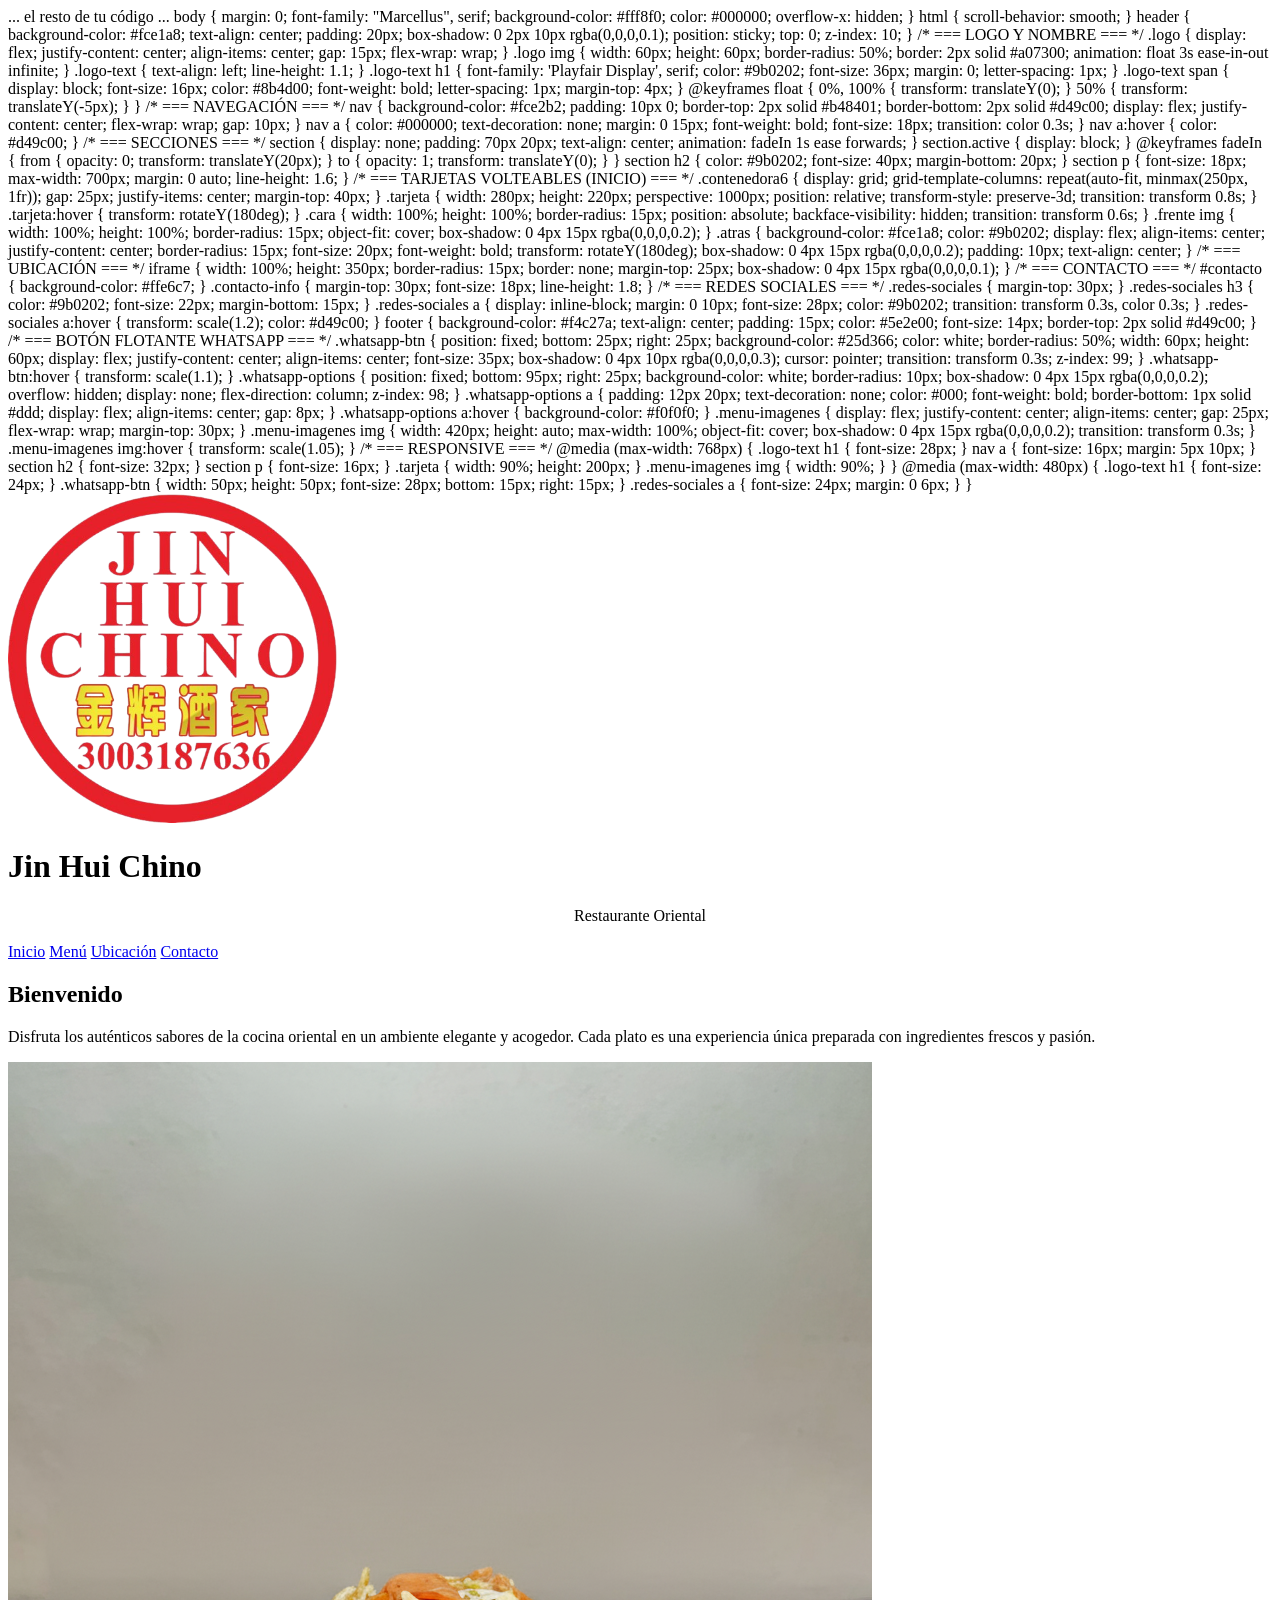
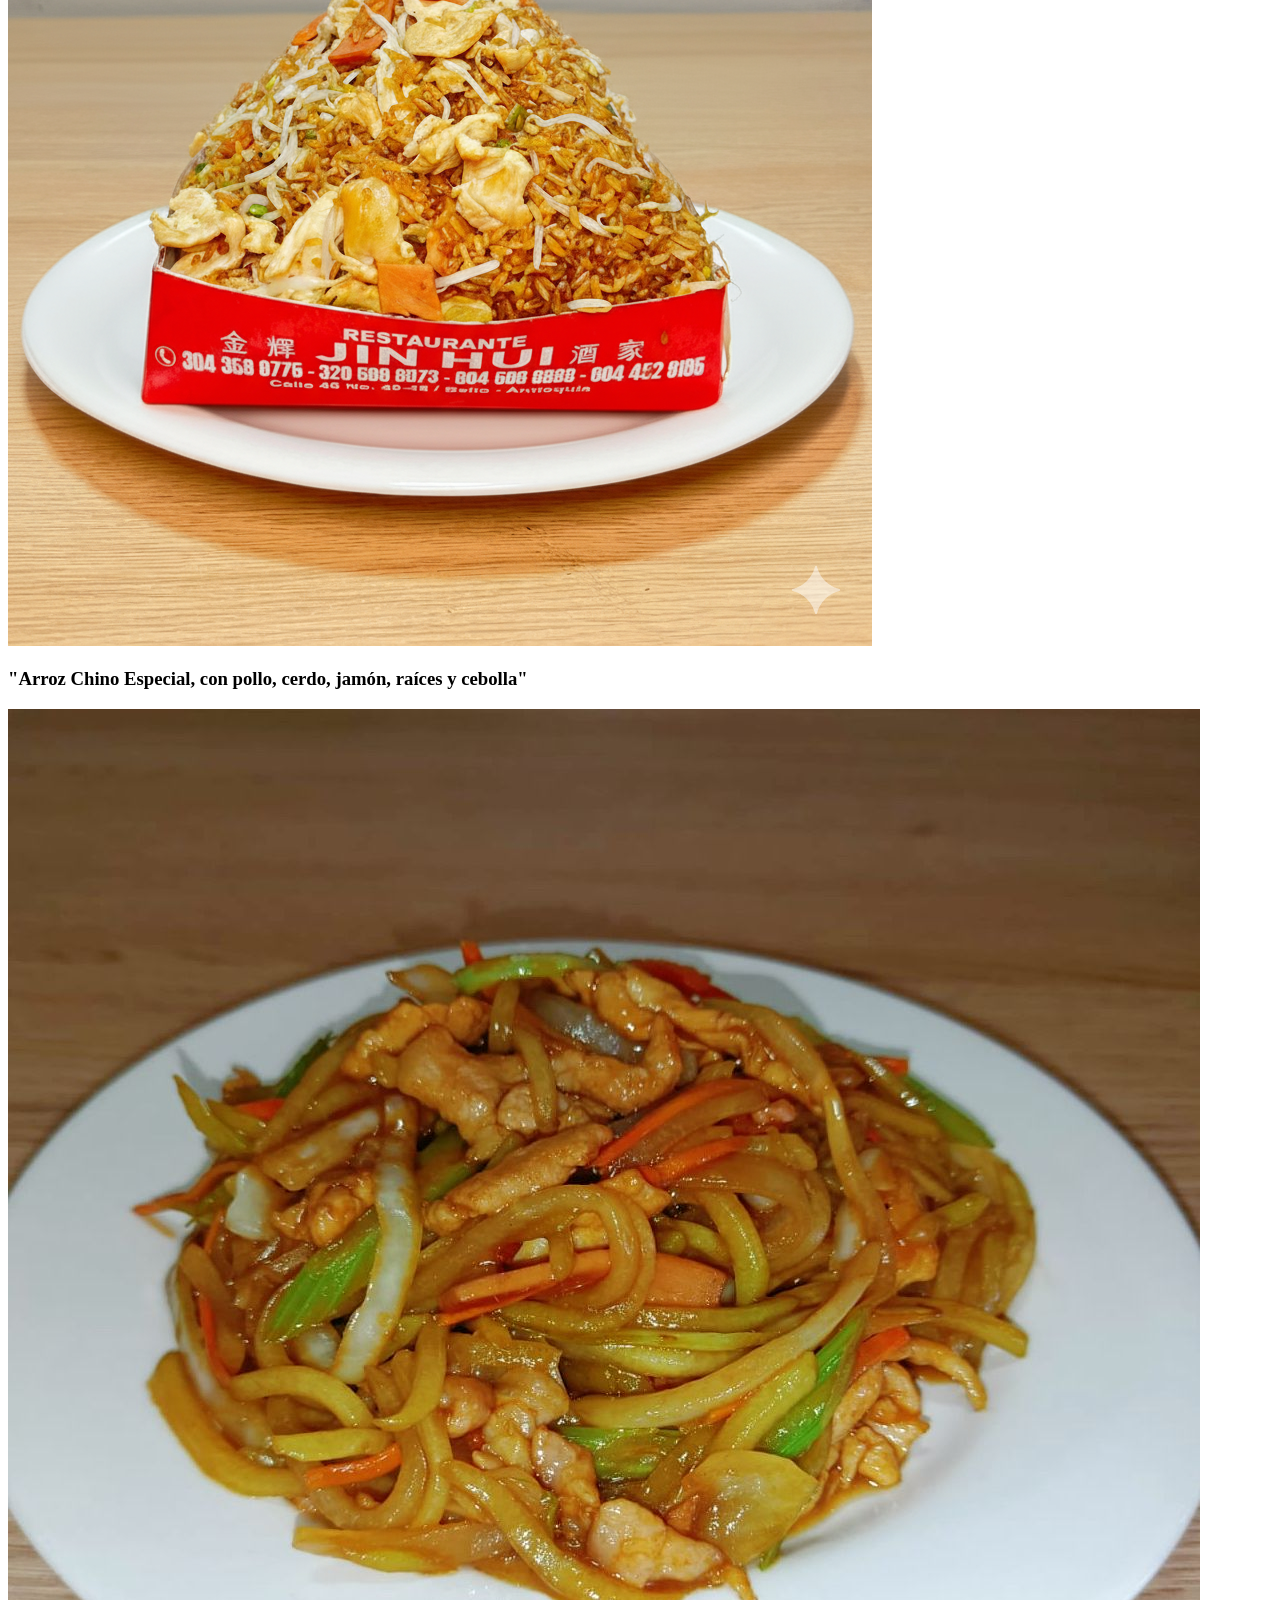
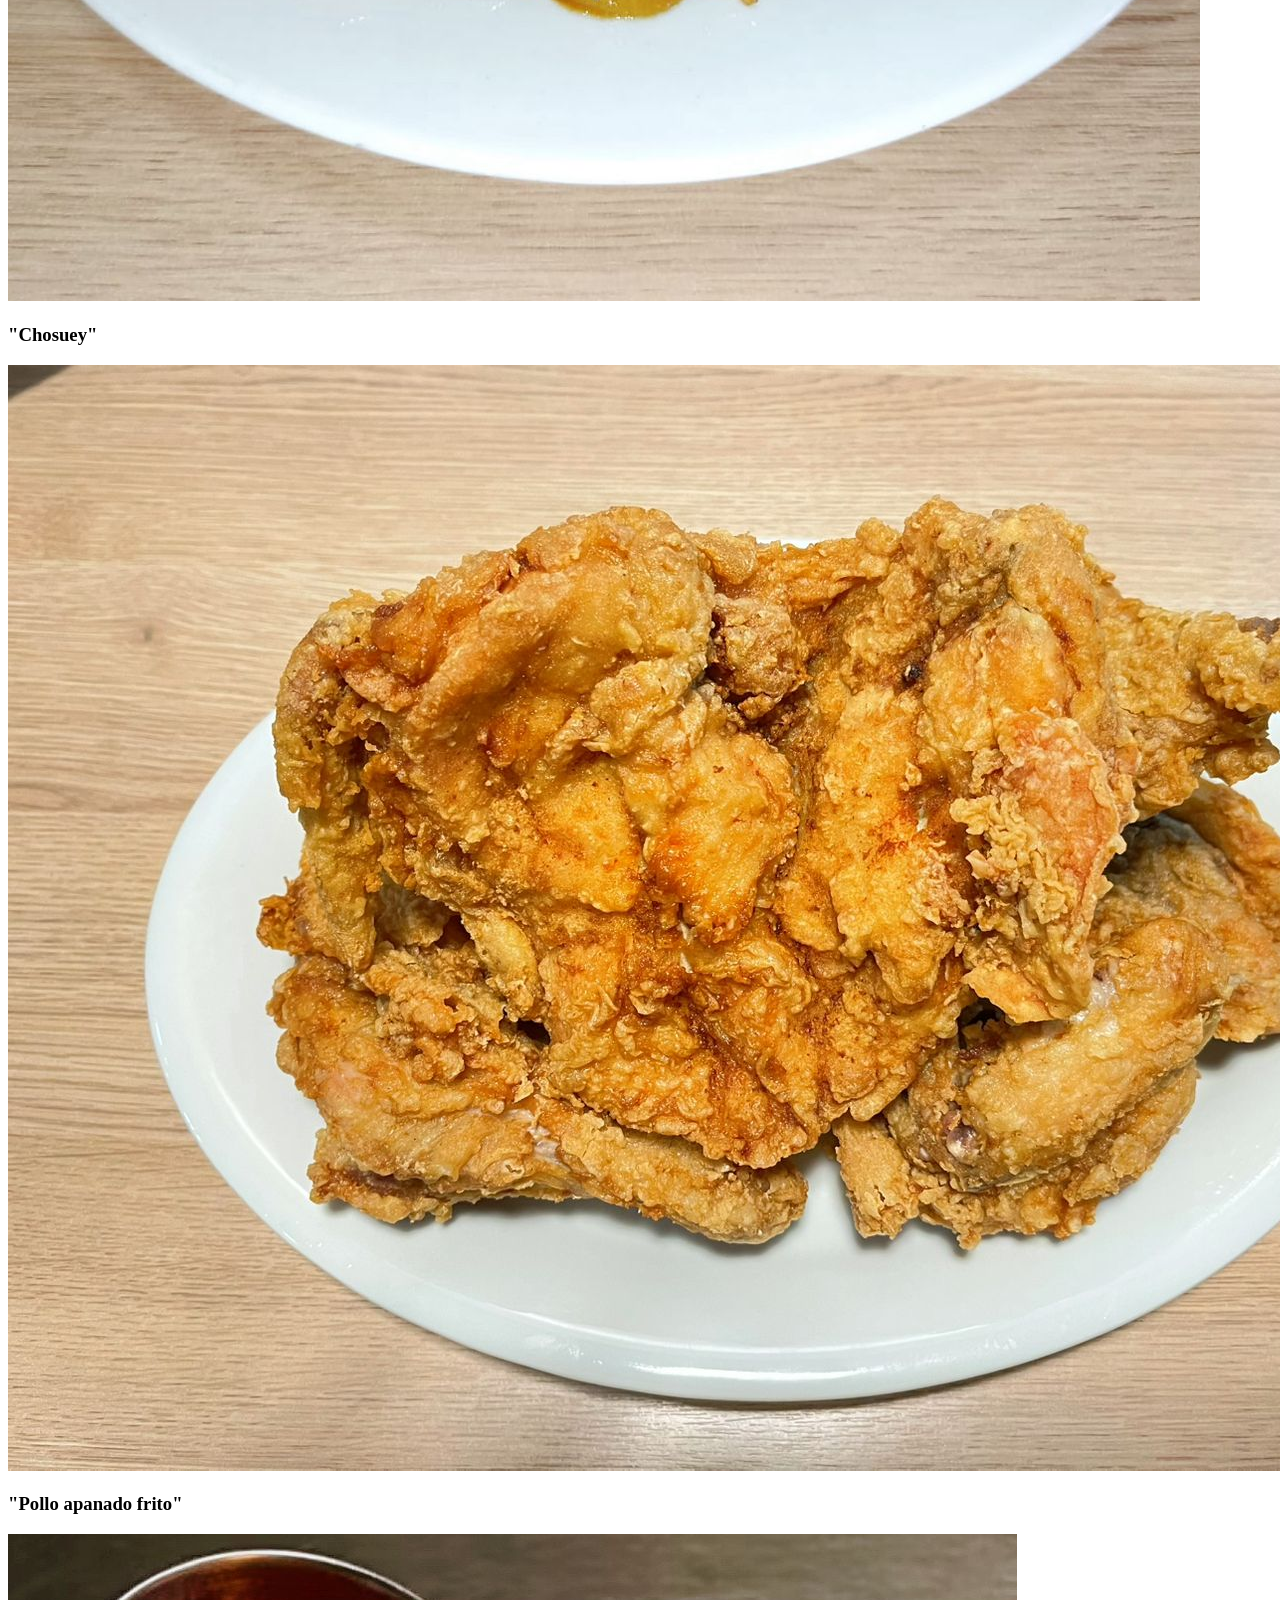
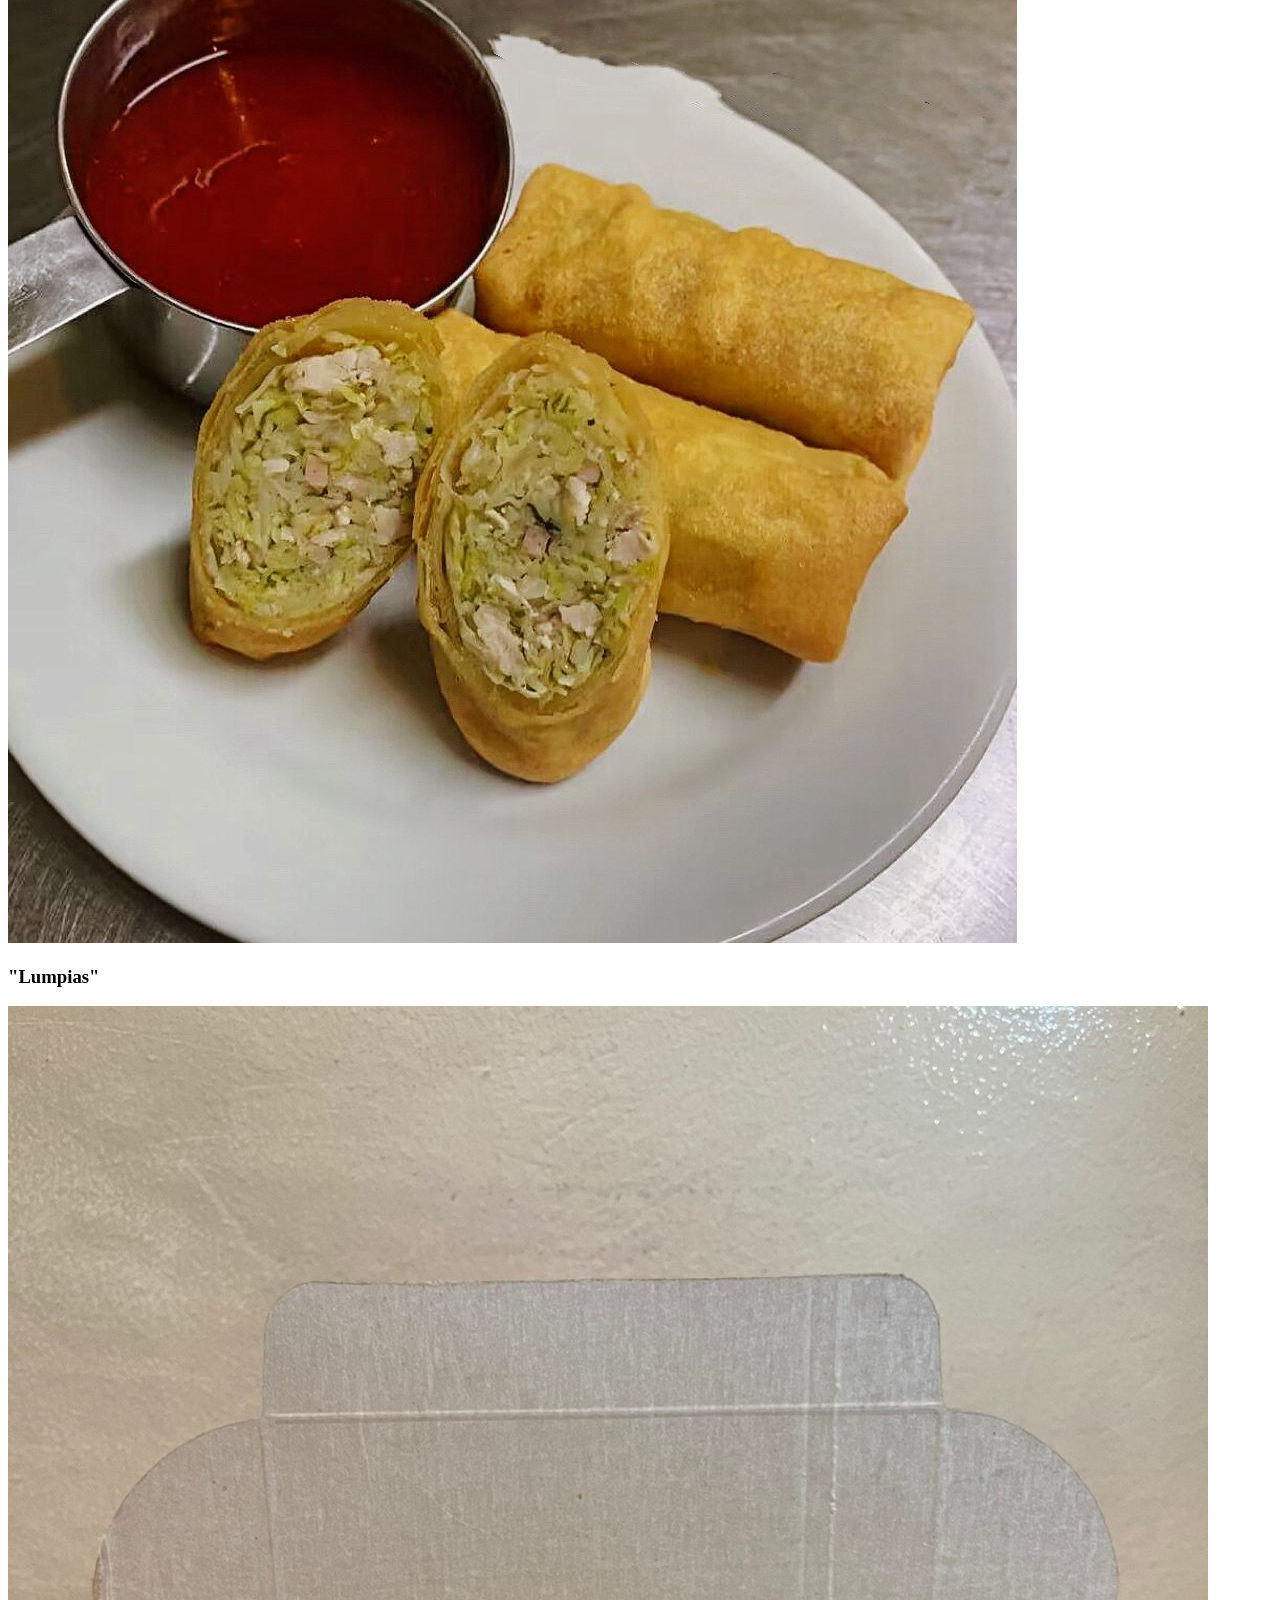
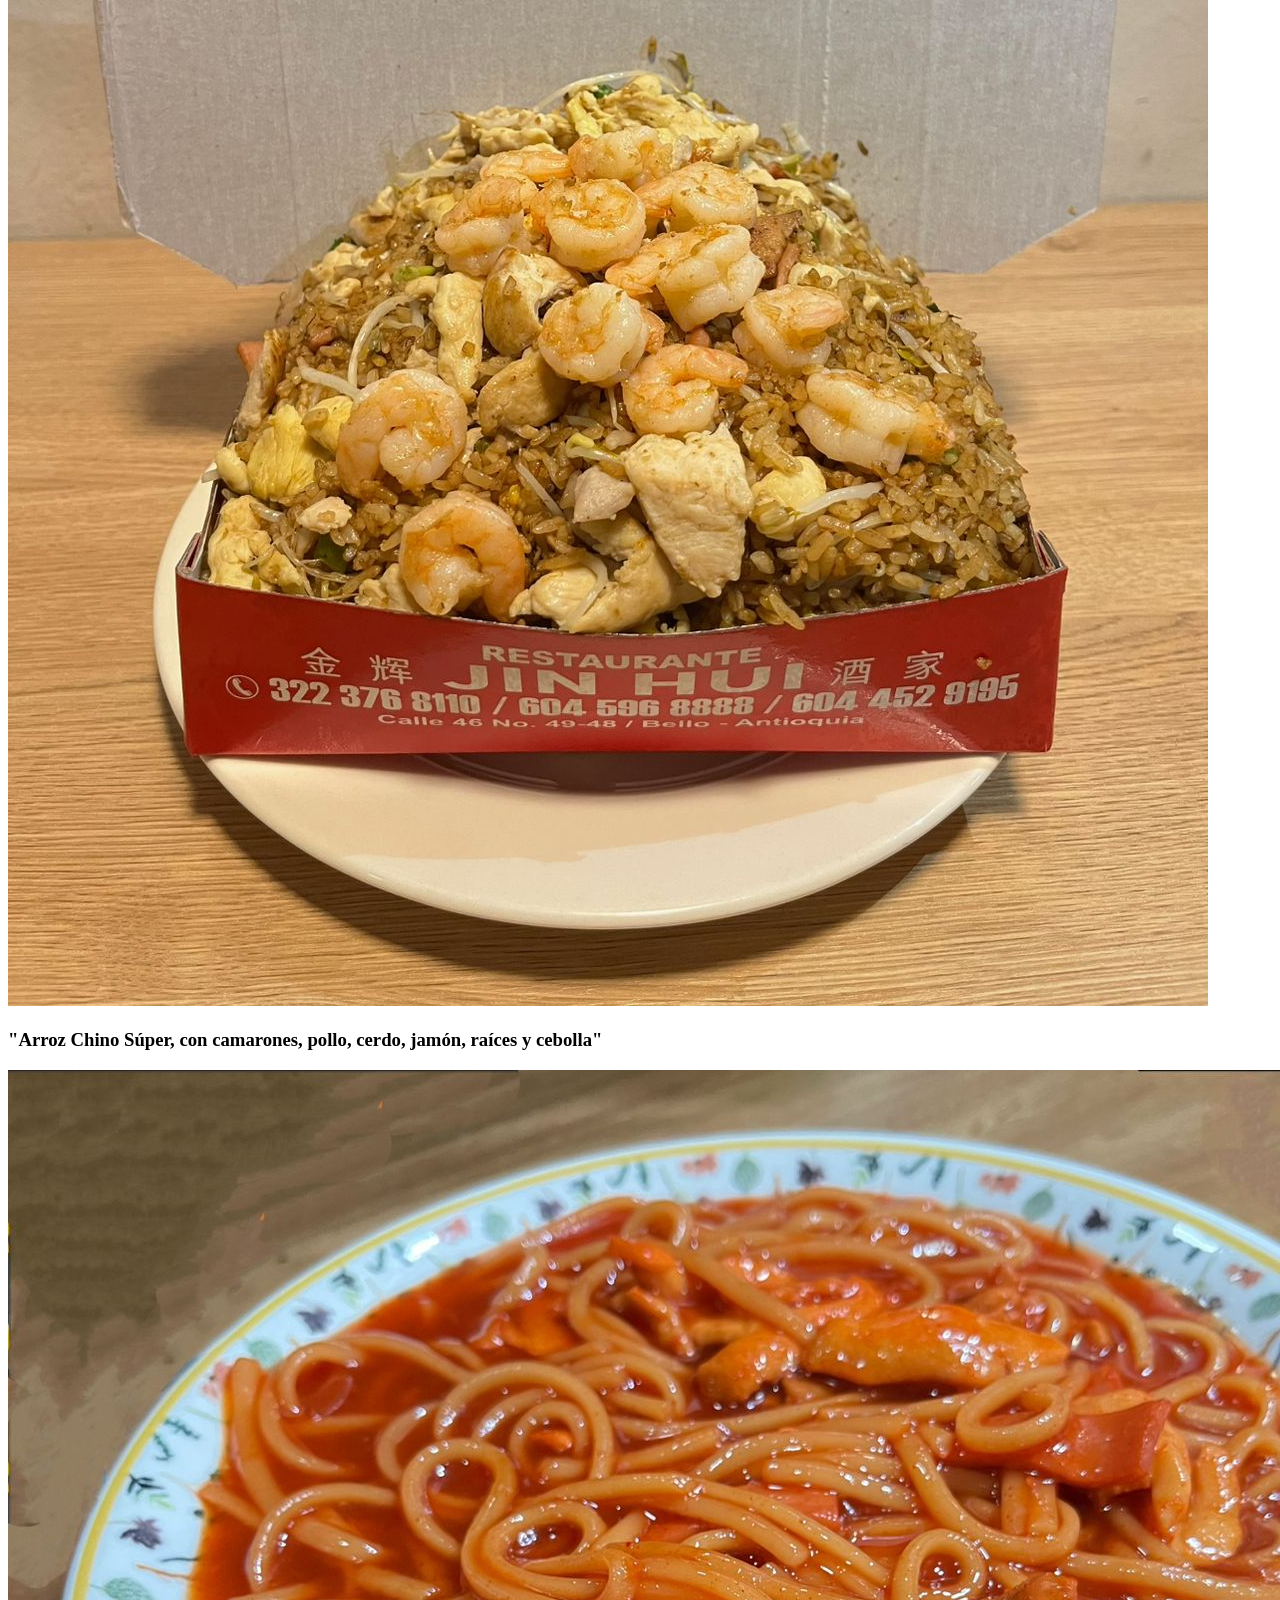
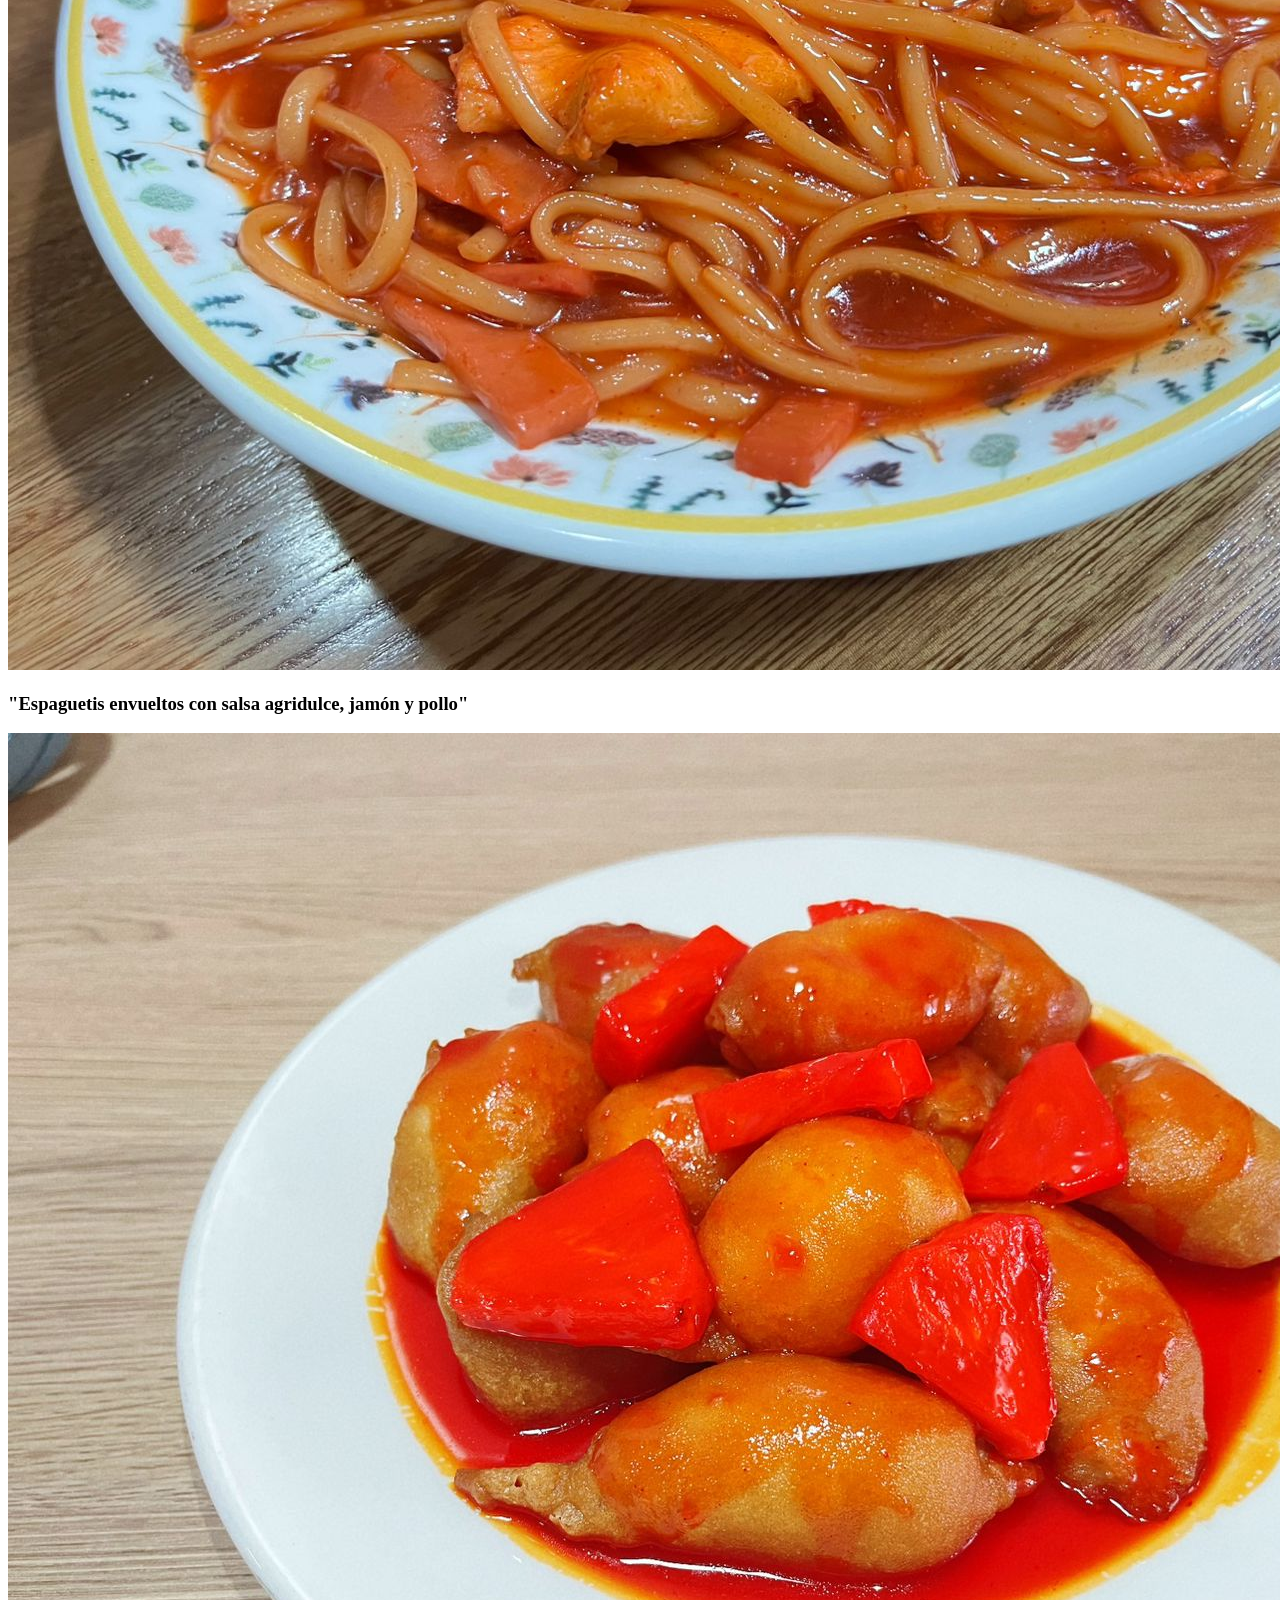
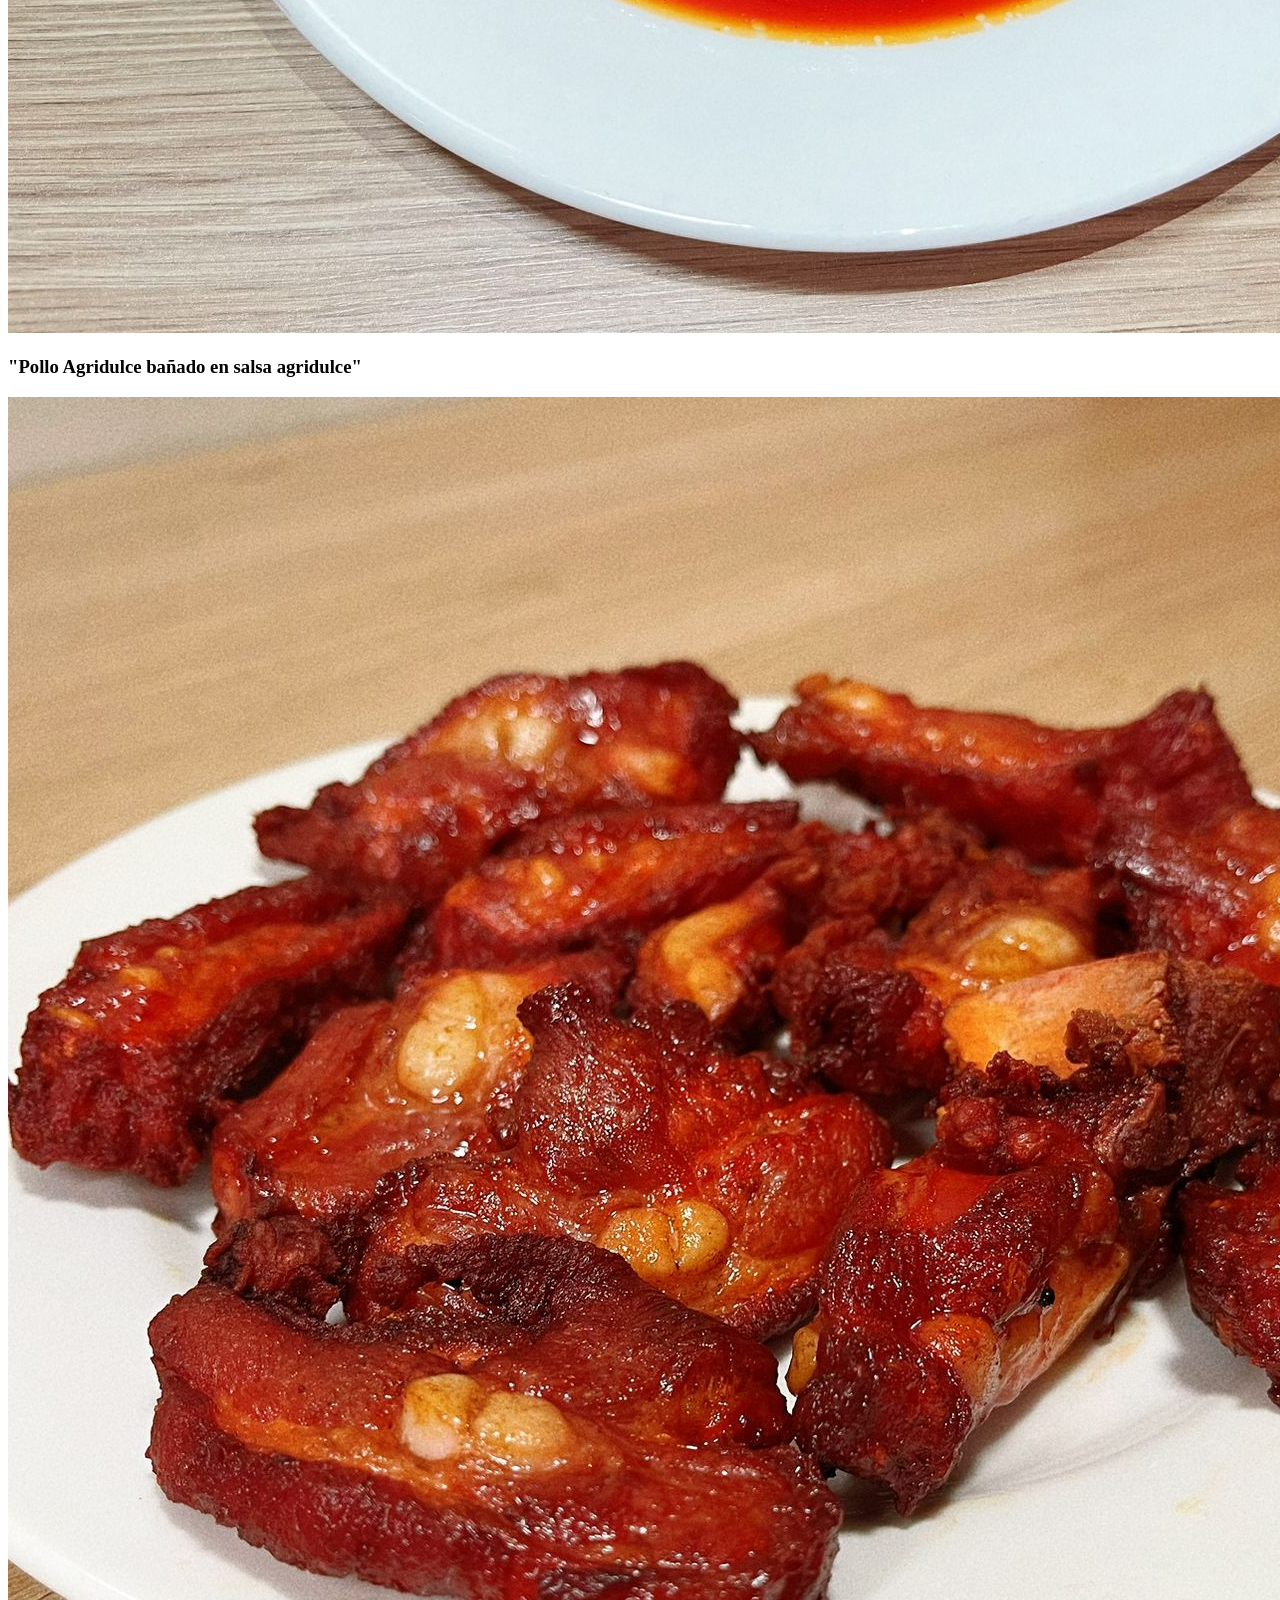
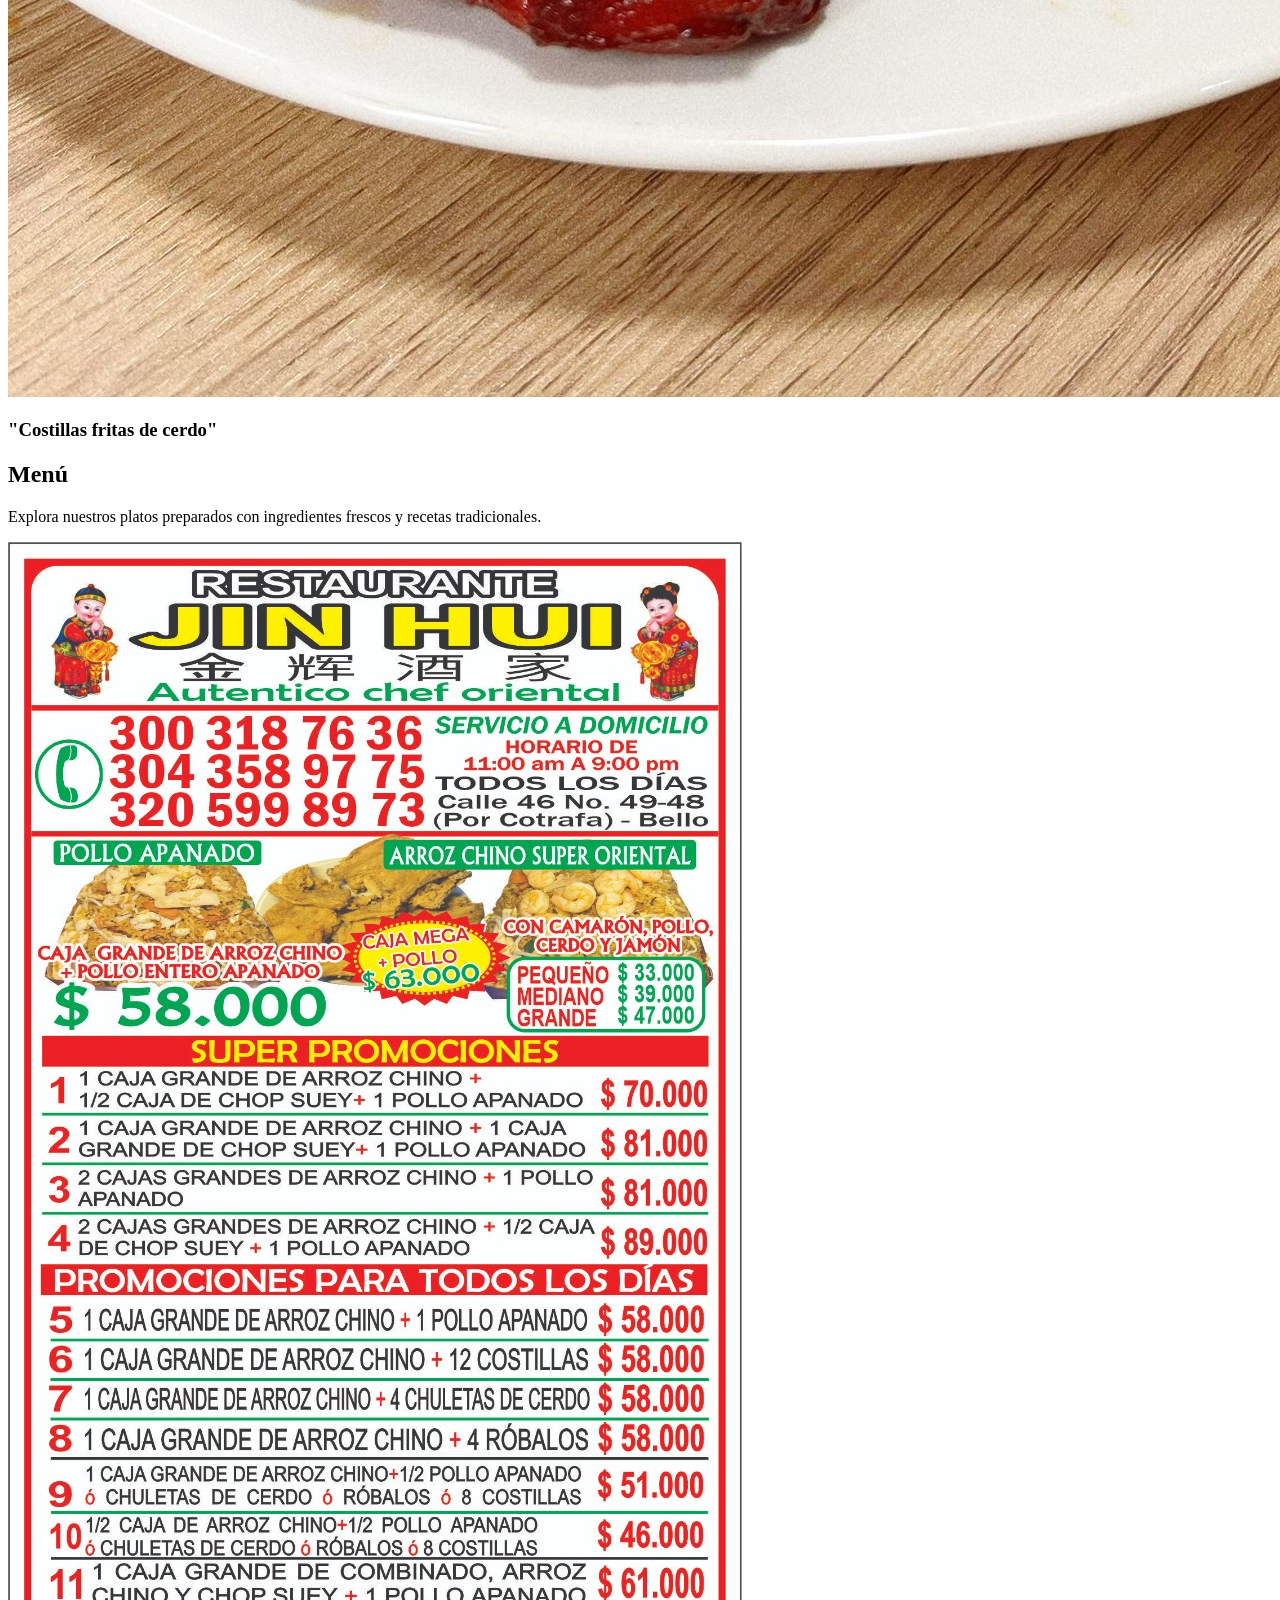
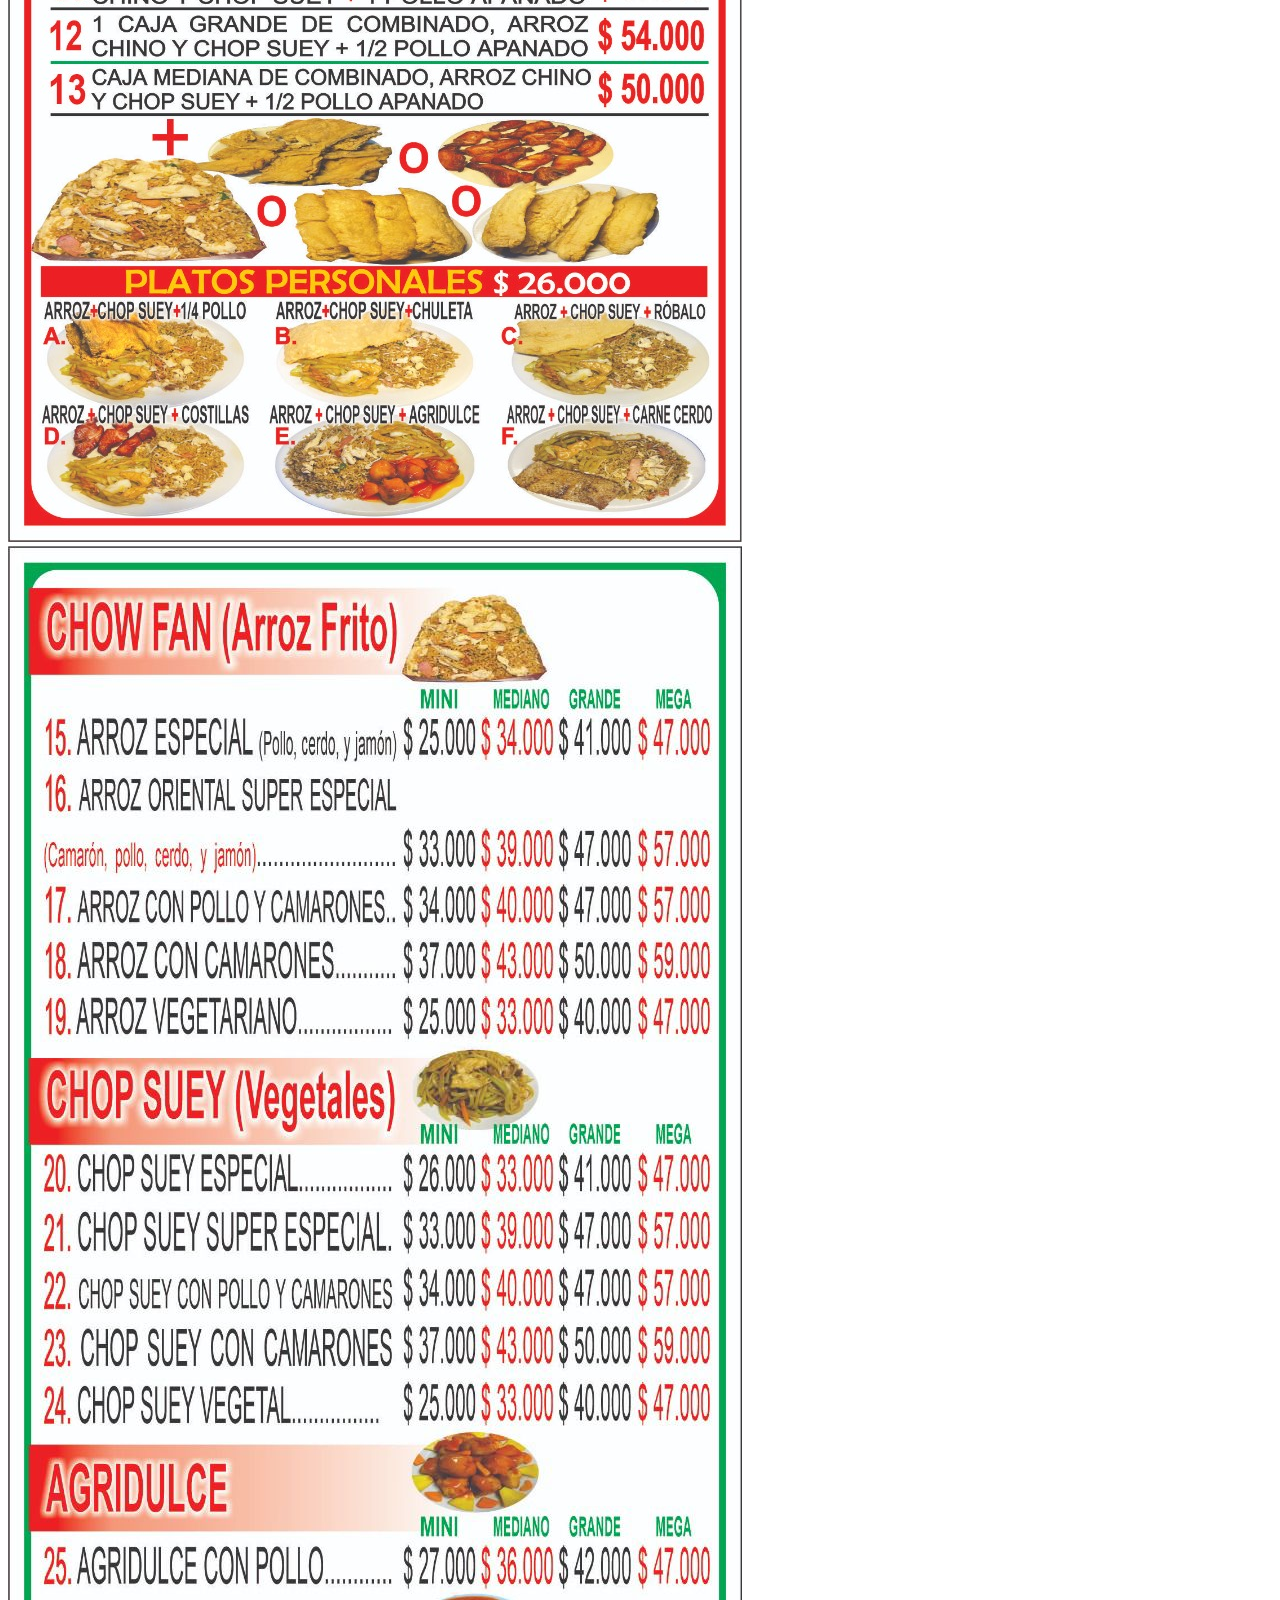
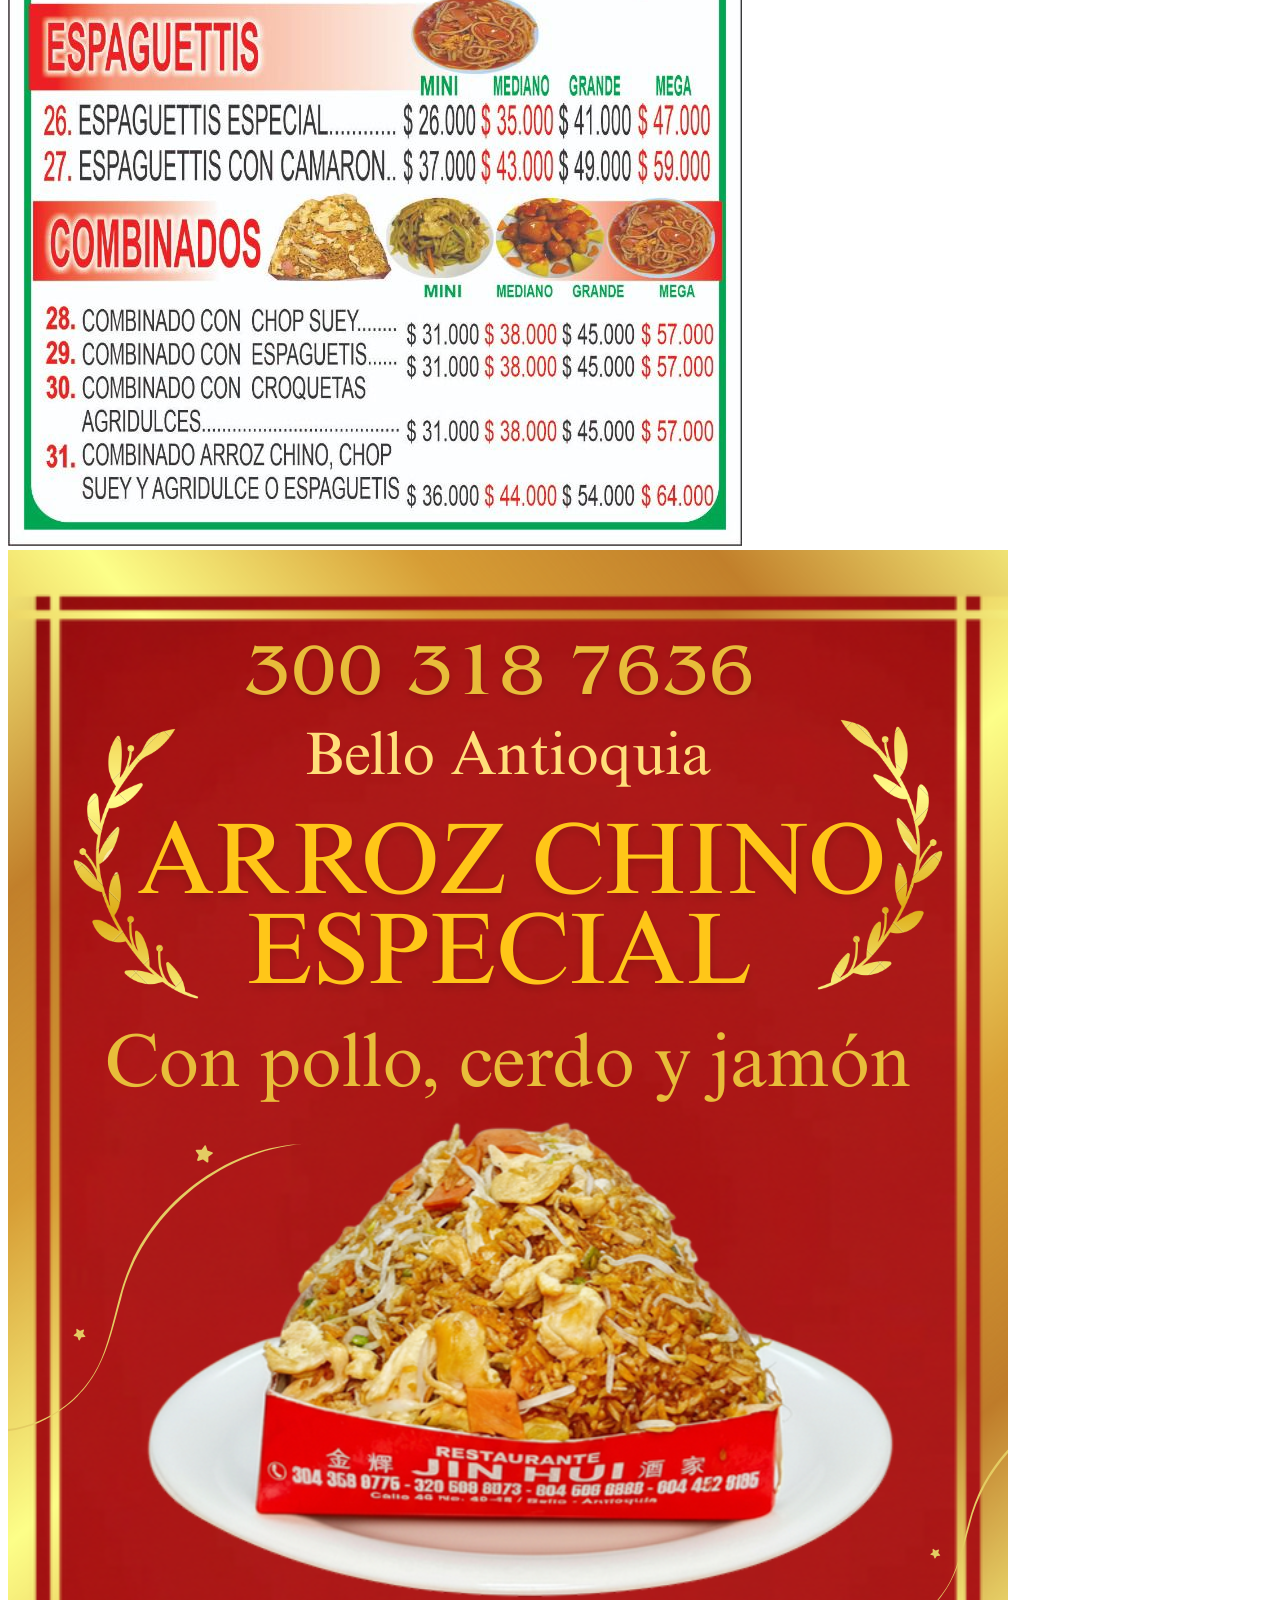
<file: index.html>
<!DOCTYPE html>
<html lang="es">
<head>
  <script async src="https://www.googletagmanager.com/gtag/js?id=AW-18061791881"></script>
  <script>
    window.dataLayer = window.dataLayer || [];
    function gtag(){dataLayer.push(arguments);}
    gtag('js', new Date());

    gtag('config', 'AW-18061791881');
  </script>

  <meta charset="UTF-8">
  <meta name="viewport" content="width=device-width, initial-scale=1.0">
  <title>Restaurante Oriental</title>

  <head>
  <script async src="https://www.googletagmanager.com/gtag/js?id=AW-18061791881"></script>
  <script>
    window.dataLayer = window.dataLayer || [];
    function gtag(){dataLayer.push(arguments);}
    gtag('js', new Date());

    gtag('config', 'AW-18061791881');
  </script>
  ... el resto de tu código ...
</head>
    body {
      margin: 0;
      font-family: "Marcellus", serif;
      background-color: #fff8f0;
      color: #000000;
      overflow-x: hidden;
    }

    html {
      scroll-behavior: smooth;
    }

    header {
      background-color: #fce1a8;
      text-align: center;
      padding: 20px;
      box-shadow: 0 2px 10px rgba(0,0,0,0.1);
      position: sticky;
      top: 0;
      z-index: 10;
    }

    /* === LOGO Y NOMBRE === */
    .logo {
      display: flex;
      justify-content: center;
      align-items: center;
      gap: 15px;
      flex-wrap: wrap;
    }

    .logo img {
      width: 60px;
      height: 60px;
      border-radius: 50%;
      border: 2px solid #a07300;
      animation: float 3s ease-in-out infinite;
    }

    .logo-text {
      text-align: left;
      line-height: 1.1;
    }

    .logo-text h1 {
      font-family: 'Playfair Display', serif;
      color: #9b0202;
      font-size: 36px;
      margin: 0;
      letter-spacing: 1px;
    }

    .logo-text span {
      display: block;
      font-size: 16px;
      color: #8b4d00;
      font-weight: bold;
      letter-spacing: 1px;
      margin-top: 4px;
    }

    @keyframes float {
      0%, 100% { transform: translateY(0); }
      50% { transform: translateY(-5px); }
    }

    /* === NAVEGACIÓN === */
    nav {
      background-color: #fce2b2;
      padding: 10px 0;
      border-top: 2px solid #b48401;
      border-bottom: 2px solid #d49c00;
      display: flex;
      justify-content: center;
      flex-wrap: wrap;
      gap: 10px;
    }

    nav a {
      color: #000000;
      text-decoration: none;
      margin: 0 15px;
      font-weight: bold;
      font-size: 18px;
      transition: color 0.3s;
    }

    nav a:hover {
      color: #d49c00;
    }

    /* === SECCIONES === */
    section {
      display: none;
      padding: 70px 20px;
      text-align: center;
      animation: fadeIn 1s ease forwards;
    }

    section.active {
      display: block;
    }

    @keyframes fadeIn {
      from { opacity: 0; transform: translateY(20px); }
      to { opacity: 1; transform: translateY(0); }
    }

    section h2 {
      color: #9b0202;
      font-size: 40px;
      margin-bottom: 20px;
    }

    section p {
      font-size: 18px;
      max-width: 700px;
      margin: 0 auto;
      line-height: 1.6;
    }

    /* === TARJETAS VOLTEABLES (INICIO) === */
    .contenedora6 {
      display: grid;
      grid-template-columns: repeat(auto-fit, minmax(250px, 1fr));
      gap: 25px;
      justify-items: center;
      margin-top: 40px;
    }

    .tarjeta {
      width: 280px;
      height: 220px;
      perspective: 1000px;
      position: relative;
      transform-style: preserve-3d;
      transition: transform 0.8s;
    }

    .tarjeta:hover {
      transform: rotateY(180deg);
    }

    .cara {
      width: 100%;
      height: 100%;
      border-radius: 15px;
      position: absolute;
      backface-visibility: hidden;
      transition: transform 0.6s;
    }

    .frente img {
      width: 100%;
      height: 100%;
      border-radius: 15px;
      object-fit: cover;
      box-shadow: 0 4px 15px rgba(0,0,0,0.2);
    }

    .atras {
      background-color: #fce1a8;
      color: #9b0202;
      display: flex;
      align-items: center;
      justify-content: center;
      border-radius: 15px;
      font-size: 20px;
      font-weight: bold;
      transform: rotateY(180deg);
      box-shadow: 0 4px 15px rgba(0,0,0,0.2);
      padding: 10px;
      text-align: center;
    }

    /* === UBICACIÓN === */
    iframe {
      width: 100%;
      height: 350px;
      border-radius: 15px;
      border: none;
      margin-top: 25px;
      box-shadow: 0 4px 15px rgba(0,0,0,0.1);
    }

    /* === CONTACTO === */
    #contacto {
      background-color: #ffe6c7;
    }

    .contacto-info {
      margin-top: 30px;
      font-size: 18px;
      line-height: 1.8;
    }

    /* === REDES SOCIALES === */
    .redes-sociales {
      margin-top: 30px;
    }

    .redes-sociales h3 {
      color: #9b0202;
      font-size: 22px;
      margin-bottom: 15px;
    }

    .redes-sociales a {
      display: inline-block;
      margin: 0 10px;
      font-size: 28px;
      color: #9b0202;
      transition: transform 0.3s, color 0.3s;
    }

    .redes-sociales a:hover {
      transform: scale(1.2);
      color: #d49c00;
    }

    footer {
      background-color: #f4c27a;
      text-align: center;
      padding: 15px;
      color: #5e2e00;
      font-size: 14px;
      border-top: 2px solid #d49c00;
    }

    /* === BOTÓN FLOTANTE WHATSAPP === */
    .whatsapp-btn {
      position: fixed;
      bottom: 25px;
      right: 25px;
      background-color: #25d366;
      color: white;
      border-radius: 50%;
      width: 60px;
      height: 60px;
      display: flex;
      justify-content: center;
      align-items: center;
      font-size: 35px;
      box-shadow: 0 4px 10px rgba(0,0,0,0.3);
      cursor: pointer;
      transition: transform 0.3s;
      z-index: 99;
    }

    .whatsapp-btn:hover {
      transform: scale(1.1);
    }

    .whatsapp-options {
      position: fixed;
      bottom: 95px;
      right: 25px;
      background-color: white;
      border-radius: 10px;
      box-shadow: 0 4px 15px rgba(0,0,0,0.2);
      overflow: hidden;
      display: none;
      flex-direction: column;
      z-index: 98;
    }

    .whatsapp-options a {
      padding: 12px 20px;
      text-decoration: none;
      color: #000;
      font-weight: bold;
      border-bottom: 1px solid #ddd;
      display: flex;
      align-items: center;
      gap: 8px;
    }

    .whatsapp-options a:hover {
      background-color: #f0f0f0;
    }

    .menu-imagenes {
      display: flex;
      justify-content: center;
      align-items: center;
      gap: 25px;
      flex-wrap: wrap;
      margin-top: 30px;
    }

    .menu-imagenes img {
      width: 420px;
      height: auto;
      max-width: 100%;
      object-fit: cover;
      box-shadow: 0 4px 15px rgba(0,0,0,0.2);
      transition: transform 0.3s;
    }

    .menu-imagenes img:hover {
      transform: scale(1.05);
    }

    /* === RESPONSIVE === */
    @media (max-width: 768px) {
      .logo-text h1 { font-size: 28px; }
      nav a { font-size: 16px; margin: 5px 10px; }
      section h2 { font-size: 32px; }
      section p { font-size: 16px; }
      .tarjeta { width: 90%; height: 200px; }
      .menu-imagenes img { width: 90%; }
    }

    @media (max-width: 480px) {
      .logo-text h1 { font-size: 24px; }
      .whatsapp-btn { width: 50px; height: 50px; font-size: 28px; bottom: 15px; right: 15px; }
      .redes-sociales a { font-size: 24px; margin: 0 6px; }
    }
  </style>
</head>
<body>

  <header>
    <div class="logo">
      <img src="img/descarga (5).png" alt="Logo Restaurante">
      <div class="logo-text">
        <h1>Jin Hui Chino</h1>
        <center><span>Restaurante Oriental</span></center><br>
      </div>
    </div>
  
    <nav>
      <a href="#" onclick="mostrarSeccion('inicio')">Inicio</a>
      <a href="#" onclick="mostrarSeccion('menu')">Menú</a>
      <a href="#" onclick="mostrarSeccion('ubicacion')">Ubicación</a>
      <a href="#" onclick="mostrarSeccion('contacto')">Contacto</a>
    </nav>
  </header>

  <section id="inicio" class="active">
    <h2>Bienvenido</h2>
    <p>Disfruta los auténticos sabores de la cocina oriental en un ambiente elegante y acogedor.  
    Cada plato es una experiencia única preparada con ingredientes frescos y pasión.</p>

    <div class="contenedora6">
      <div class="tarjeta">
        <div class="cara frente">
          <img src="img/Gemini_Generated_Image_hs4zw7hs4zw7hs4z.png" alt="Arroz Chino Especial">
        </div>
        <div class="cara atras"><h3>"Arroz Chino Especial, con pollo, cerdo, jamón, raíces y cebolla"</h3></div>
      </div>

      <div class="tarjeta">
        <div class="cara frente">
          <img src="img/WhatsApp Image 2025-10-21 at 8.26.43 P.jpeg" alt="Chosuey">
        </div>
        <div class="cara atras"><h3>"Chosuey"</h3></div>
      </div>
  
      <div class="tarjeta">
        <div class="cara frente">
          <img src="img/WhatsApp Image 2025-10-21 at 8.26.43 PM (2).jpeg" alt="Pollo apanado frito">
        </div>
        <div class="cara atras"><h3>"Pollo apanado frito"</h3></div>
      </div>

      <div class="tarjeta">
        <div class="cara frente">
          <img src="img/WhatsApp Image 2025-10-21 at 8.26.43 PM (1).jpeg" alt="Lumpias">
        </div>
        <div class="cara atras"><h3>"Lumpias"</h3></div>
      </div>

      <div class="tarjeta">
        <div class="cara frente">
          <img src="img/bda6cc0b-28d8-4c1a-8ee1-a5b5d35ce5fa (1).jpeg" alt="Arroz Chino Súper">
        </div>
        <div class="cara atras"><h3>"Arroz Chino Súper, con camarones, pollo, cerdo, jamón, raíces y cebolla"</h3></div>
      </div>

      <div class="tarjeta">
        <div class="cara frente">
          <img src="img/WhatsApp Image 2025-10-21 at 8.26.43 PM.jpeg" alt="Espaguetis envueltos">
        </div>
        <div class="cara atras"><h3>"Espaguetis envueltos con salsa agridulce, jamón y pollo"</h3></div>
      </div>

      <div class="tarjeta">
        <div class="cara frente">
          <img src="img/WhatsApp Image 2025-10-21 at 8.26.42 PM.jpeg" alt="Pollo Agridulce">
        </div>
        <div class="cara atras"><h3>"Pollo Agridulce bañado en salsa agridulce"</h3></div>
      </div>

      <div class="tarjeta">
        <div class="cara frente">
          <img src="img/WhatsApp Image 2025-10-21 at 8.26.44 PM.jpeg" alt="Costillas fritas">
        </div>
        <div class="cara atras"><h3>"Costillas fritas de cerdo"</h3></div>
      </div>
    </div>
  </section>

  <section id="menu">
    <h2>Menú</h2>
    <p>Explora nuestros platos preparados con ingredientes frescos y recetas tradicionales.</p>

    <div class="menu-imagenes">
      <img src="img/Imagen de WhatsApp 2025-10-22 a las 18.20.27_edf1691d.jpg" alt="Plato 1">
      <img src="img/c7e24429-5f22-433b-b3e6-554abc810fe0.jpeg" alt="Plato 2">
      <img src="img/Pin de Pinterest Alimentación Sostenible Ilustrado Verde (4).png" alt="Plato 3">
      <img src="img/Pin de Pinterest Alimentación Sostenible Ilustrado Verde (3).png" alt="Plato 4">
      <img src="img/Pin de Pinterest Alimentación Sostenible Ilustrado Verde (3).jpg" alt="Plato 5">
    </div>
  </section>

  <section id="ubicacion">
    <h2>Ubicación</h2>
    <p>📍 Calle 46a No. 49-48 (Por Cotrafa) - Bello, Antioquia</p>
    <p>Encuéntranos en el corazón de la ciudad. ¡Ven a disfrutar de la mejor comida oriental!</p>
    <iframe id="google-map" src="https://www.google.com/maps/embed?pb=!1m18!1m12!1m3!1d3965.414441221147!2d-75.5606611!3d6.340274!2m3!1f0!2f0!3f0!3m2!1i1024!2i768!4f13.1!3m3!1m2!1s0x8e442f03f3885d77%3A0x6b186b5b5b5b5b5b!2sJin%20Hui%20Chino%20Bello!5e0!3m2!1ses!2sco!4v1620000000000" allowfullscreen="" loading="lazy"></iframe>
  </section>

  <section id="contacto">
    <h2>Contacto</h2>
    <p>📞 304 358 97 75</p>
    <p>📞 300 318 76 36</p>
    <p>📧 jinhuichinobello@gmail.com</p>
    <p>🕒 Todos los días de la semana 11:00 a.m. - 9:00 p.m.</p>

    <div class="redes-sociales">
      <h3>Síguenos en redes:</h3>
      <a href="https://www.facebook.com/share/1L2ZAiePLB/" target="_blank"><i class="fab fa-facebook-f"></i></a>
      <a href="https://www.instagram.com/jinhuichinobello?igsh=MW1ycjBmaDl1dHdjdQ==" target="_blank"><i class="fab fa-instagram"></i></a>
      <a href="https://www.tiktok.com/@jin.hui.chino?_r=1&_t=ZS-91I3YsuBrFf" target="_blank"><i class="fab fa-tiktok"></i></a>
    </div>
  </section>

  <footer>
    © 2025 Restaurante Jin Hui Chino — Todos los derechos reservados.
  </footer>

  <div class="whatsapp-btn" id="whatsapp-btn">
    <i class="fab fa-whatsapp"></i>
  </div>

  <div class="whatsapp-options" id="whatsapp-options">
    <a href="https://wa.me/573043589775" target="_blank"><i class="fab fa-whatsapp"></i> WhatsApp 304 358 9775</a>
    <a href="https://wa.me/573003187636" target="_blank"><i class="fab fa-whatsapp"></i> WhatsApp 300 318 7636</a>
  </div>

  <script>
    function mostrarSeccion(id) {
      const secciones = document.querySelectorAll("section");
      secciones.forEach(sec => sec.classList.remove("active"));
      document.getElementById(id).classList.add("active");
    }

    const btn = document.getElementById('whatsapp-btn');
    const opciones = document.getElementById('whatsapp-options');

    btn.addEventListener('click', () => {
      opciones.style.display = opciones.style.display === 'flex' ? 'none' : 'flex';
    });

    document.addEventListener('click', (e) => {
      if (!btn.contains(e.target) && !opciones.contains(e.target)) {
        opciones.style.display = 'none';
      }
    });
  </script>

</body>
</html>
</file>
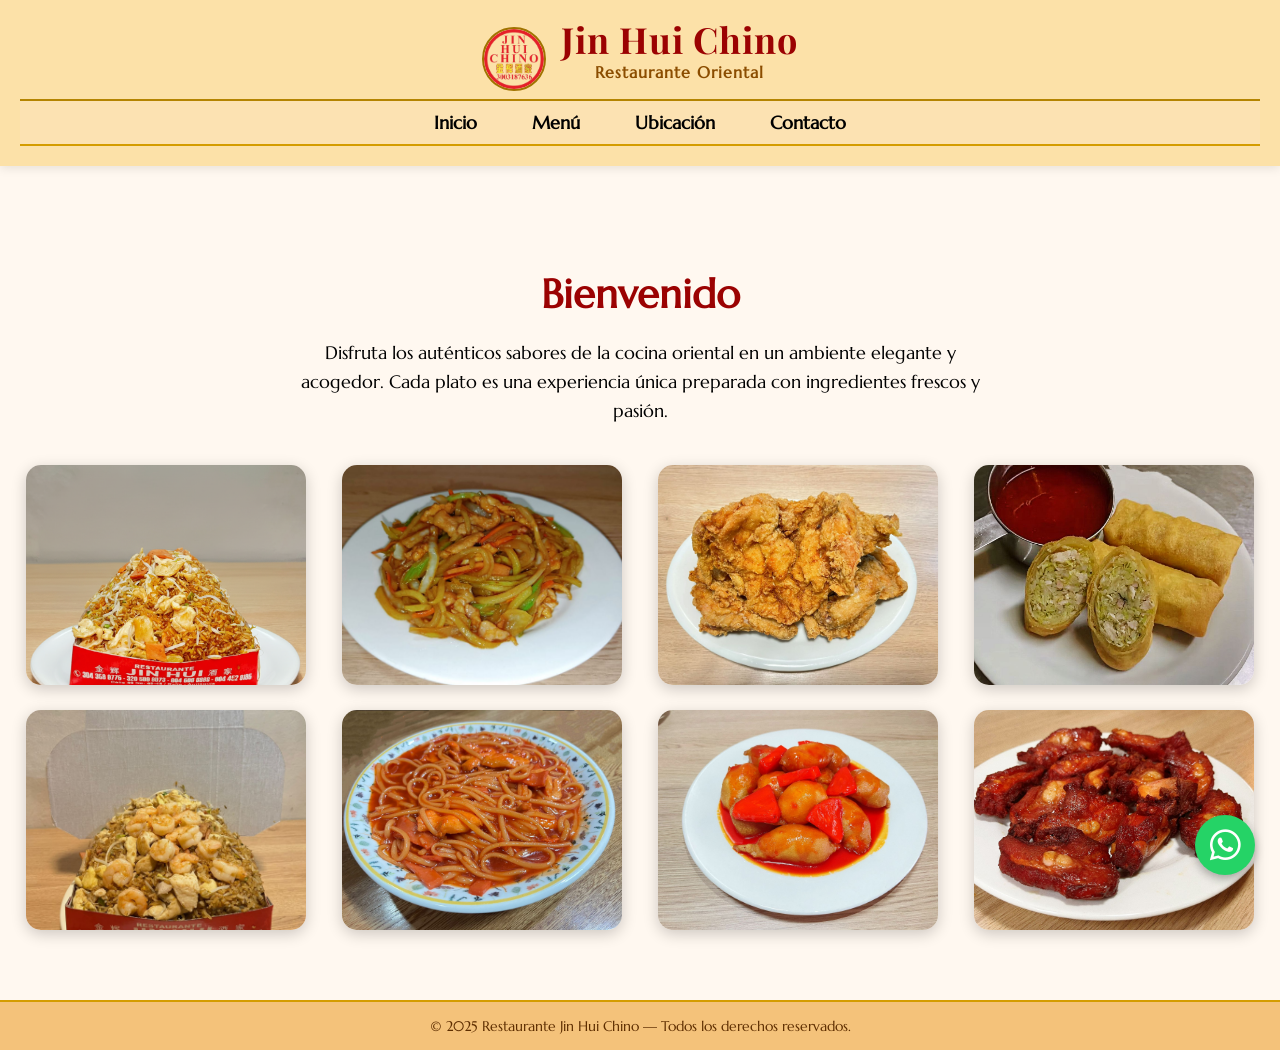
<file: jinhui.html>
<!DOCTYPE html>
<html lang="es">
<head>
  <meta charset="UTF-8">
  <meta name="viewport" content="width=device-width, initial-scale=1.0">
  <title>Restaurante Oriental</title>

  <!-- Fuente y Font Awesome (para el logo de WhatsApp) -->
  <link rel="stylesheet" href="https://cdnjs.cloudflare.com/ajax/libs/font-awesome/6.5.0/css/all.min.css">
  <style>
    @import url('https://fonts.googleapis.com/css2?family=Marcellus&family=Playfair+Display:wght@600&display=swap');

    /* === ESTILOS GENERALES === */
    body {
      margin: 0;
      font-family: "Marcellus", serif;
      background-color: #fff8f0;
      color: #000000;
      overflow-x: hidden;
    }

    html {
      scroll-behavior: smooth;
    }

    header {
      background-color: #fce1a8;
      text-align: center;
      padding: 20px;
      box-shadow: 0 2px 10px rgba(0,0,0,0.1);
      position: sticky;
      top: 0;
      z-index: 10;
    }

    /* === LOGO Y NOMBRE === */
    .logo {
      display: flex;
      justify-content: center;
      align-items: center;
      gap: 15px;
    }

    .logo img {
      width: 60px;
      height: 60px;
      border-radius: 50%;
      border: 2px solid #a07300;
      animation: float 3s ease-in-out infinite;
    }

    .logo-text {
      text-align: left;
      line-height: 1.1;
    }

    .logo-text h1 {
      font-family: 'Playfair Display', serif;
      color: #9b0202;
      font-size: 36px;
      margin: 0;
      letter-spacing: 1px;
    }

    .logo-text span {
      display: block;
      font-size: 16px;
      color: #8b4d00;
      font-weight: bold;
      letter-spacing: 1px;
      margin-top: 4px;
    }

    @keyframes float {
      0%, 100% { transform: translateY(0); }
      50% { transform: translateY(-5px); }
    }

    /* === NAVEGACIÓN === */
    nav {
      background-color: #fce2b2;
      padding: 10px 0;
      border-top: 2px solid #b48401;
      border-bottom: 2px solid #d49c00;
    }

    nav a {
      color: #000000;
      text-decoration: none;
      margin: 0 25px;
      font-weight: bold;
      font-size: 18px;
      transition: color 0.3s;
    }

    nav a:hover {
      color: #d49c00;
    }

    /* === SECCIONES === */
    section {
      display: none;
      padding: 70px 20px;
      text-align: center;
      animation: fadeIn 1s ease forwards;
    }

    section.active {
      display: block;
    }

    @keyframes fadeIn {
      from { opacity: 0; transform: translateY(20px); }
      to { opacity: 1; transform: translateY(0); }
    }

    section h2 {
      color: #9b0202;
      font-size: 40px;
      margin-bottom: 20px;
    }

    section p {
      font-size: 18px;
      max-width: 700px;
      margin: 0 auto;
      line-height: 1.6;
    }

    /* === TARJETAS VOLTEABLES (INICIO) === */
    .contenedora6 {
      display: grid;
      grid-template-columns: repeat(auto-fit, minmax(250px, 1fr));
      gap: 25px;
      justify-items: center;
      margin-top: 40px;
    }

    .tarjeta {
      width: 280px;
      height: 220px;
      perspective: 1000px;
      position: relative;
      transform-style: preserve-3d;
      transition: transform 0.8s;
    }

    .tarjeta:hover {
      transform: rotateY(180deg);
    }

    .cara {
      width: 100%;
      height: 100%;
      border-radius: 15px;
      position: absolute;
      backface-visibility: hidden;
      transition: transform 0.6s;
    }

    .frente img {
      width: 100%;
      height: 100%;
      border-radius: 15px;
      object-fit: cover;
      box-shadow: 0 4px 15px rgba(0,0,0,0.2);
    }

    .atras {
      background-color: #fce1a8;
      color: #9b0202;
      display: flex;
      align-items: center;
      justify-content: center;
      border-radius: 15px;
      font-size: 20px;
      font-weight: bold;
      transform: rotateY(180deg);
      box-shadow: 0 4px 15px rgba(0,0,0,0.2);
    }

    /* === UBICACIÓN === */
    iframe {
      width: 100%;
      height: 350px;
      border-radius: 15px;
      border: none;
      margin-top: 25px;
      box-shadow: 0 4px 15px rgba(0,0,0,0.1);
    }

    /* === CONTACTO === */
    #contacto {
      background-color: #ffe6c7;
    }

    .contacto-info {
      margin-top: 30px;
      font-size: 18px;
      line-height: 1.8;
    }

    footer {
      background-color: #f4c27a;
      text-align: center;
      padding: 15px;
      color: #5e2e00;
      font-size: 14px;
      border-top: 2px solid #d49c00;
    }

    /* === BOTÓN FLOTANTE WHATSAPP === */
    .whatsapp-btn {
      position: fixed;
      bottom: 25px;
      right: 25px;
      background-color: #25d366;
      color: white;
      border-radius: 50%;
      width: 60px;
      height: 60px;
      display: flex;
      justify-content: center;
      align-items: center;
      font-size: 35px;
      box-shadow: 0 4px 10px rgba(0,0,0,0.3);
      cursor: pointer;
      transition: transform 0.3s;
      z-index: 99;
    }

    .whatsapp-btn:hover {
      transform: scale(1.1);
    }

    .whatsapp-options {
      position: fixed;
      bottom: 95px;
      right: 25px;
      background-color: white;
      border-radius: 10px;
      box-shadow: 0 4px 15px rgba(0,0,0,0.2);
      overflow: hidden;
      display: none;
      flex-direction: column;
      z-index: 98;
    }

    .whatsapp-options a {
      padding: 12px 20px;
      text-decoration: none;
      color: #000;
      font-weight: bold;
      border-bottom: 1px solid #ddd;
      display: flex;
      align-items: center;
      gap: 8px;
    }

    .whatsapp-options a:hover {
      background-color: #f0f0f0;
    }

    .whatsapp-options a:last-child {
      border-bottom: none;
    }
      .menu-imagenes {
    display: flex;
    justify-content: center;
    align-items: center;
    gap: 25px;
    flex-wrap: wrap; /* se adapta en pantallas pequeñas */
    margin-top: 30px;
  }

  .menu-imagenes img {
    width: 420px;
    height: 920px;
    object-fit: cover;
    box-shadow: 0 4px 15px rgba(0,0,0,0.2);
    transition: transform 0.3s;
  }

  .menu-imagenes img:hover {
    transform: scale(1.05);
  }
  </style>
</head>
<body>

  <header>
    <div class="logo">
      <img src="img/descarga (5).png" alt="Logo Restaurante">
      <div class="logo-text">
        <h1>Jin Hui Chino</h1>
        <center><span>Restaurante Oriental</span></center><br>
      </div>
    </div>
  
    <nav>
      <a href="#" onclick="mostrarSeccion('inicio')">Inicio</a>
      <a href="#" onclick="mostrarSeccion('menu')">Menú</a>
      <a href="#" onclick="mostrarSeccion('ubicacion')">Ubicación</a>
      <a href="#" onclick="mostrarSeccion('contacto')">Contacto</a>
    </nav>
  </header>

  <!-- ====== SECCIÓN INICIO ====== -->
  <section id="inicio" class="active">
    <h2>Bienvenido</h2>
    <p>Disfruta los auténticos sabores de la cocina oriental en un ambiente elegante y acogedor.  
    Cada plato es una experiencia única preparada con ingredientes frescos y pasión.</p>

    <div class="contenedora6">
      
      <div class="tarjeta">
        <div class="cara frente">
          <img src="img/Gemini_Generated_Image_hs4zw7hs4zw7hs4z.png" alt="Arroz Chino Especial, con pollo, cerdo, jamón, raíces y cebolla">
        </div>
        <div class="cara atras"><h3>"Arroz Chino Especial, con pollo, cerdo, jamón, raíces y cebolla"</h3></div>
      </div>

      
      <div class="tarjeta">
        <div class="cara frente">
          <img src="img/WhatsApp Image 2025-10-21 at 8.26.43 P.jpeg" alt="Chosuey ">
        </div>
        <div class="cara atras"><h3>"Chosuey"</h3></div>
      </div>
  
       <div class="tarjeta">
        <div class="cara frente">
          <img src="img/WhatsApp Image 2025-10-21 at 8.26.43 PM (2).jpeg" alt="Pollo apanado frito">
        </div>
        <div class="cara atras"><h3>"Pollo apanado frito"</h3></div>
      </div>


      <div class="tarjeta">
        <div class="cara frente">
          <img src="img/WhatsApp Image 2025-10-21 at 8.26.43 PM (1).jpeg" alt="Lumpias con verduras, jamón y pollo">
        </div>
        <div class="cara atras"><h3>"Lumpias"</h3></div>
      </div>

        <div class="tarjeta">
        <div class="cara frente">
        <img src="img/bda6cc0b-28d8-4c1a-8ee1-a5b5d35ce5fa (1).jpeg" alt="Arroz Chino Súper">
        </div>
        <div class="cara atras"><h3>"Arroz Chino Súper, con camarones, pollo, cerdo, jamón, raíces y cebolla"</h3></div>
      </div>



      <div class="tarjeta">
        <div class="cara frente">
          <img src="img/WhatsApp Image 2025-10-21 at 8.26.43 PM.jpeg" alt="Espaguetis envueltos con salsa agridulce y jamón">
        </div>
        <div class="cara atras"><h3>"Espaguetis envueltos con salsa agridulce, jamón y pollo"</h3></div>
      </div>

       <div class="tarjeta">
        <div class="cara frente">
          <img src="img/WhatsApp Image 2025-10-21 at 8.26.42 PM.jpeg" alt="Pollo Agridulce bañado en salsa agridulce">
        </div>
        <div class="cara atras"><h3>"Pollo Agridulce bañado en salsa agridulce"</h3></div>
      </div>

      <div class="tarjeta">
        <div class="cara frente">
          <img src="img/WhatsApp Image 2025-10-21 at 8.26.44 PM.jpeg" alt="Costillas fritads
          s">
        </div>
        <div class="cara atras"><h3>"Costillas fritas de cerdo"</h3></div>
      </div>
    </div>

     


    

  </section>

  <!-- ====== OTRAS SECCIONES ====== -->
<!-- ====== SECCIÓN MENÚ ====== -->
<section id="menu">
  <h2>Menú</h2>
  <p>Explora nuestros platos preparados con ingredientes frescos y recetas tradicionales.</p>

  <div class="menu-imagenes">
    <img src="img/Imagen de WhatsApp 2025-10-22 a las 18.20.27_edf1691d.jpg" alt="Plato 1">
    <img src="img/c7e24429-5f22-433b-b3e6-554abc810fe0.jpeg" alt="Plato 2">
  </div>
</section>

  <section id="ubicacion">
    <h2>Ubicación</h2>
     <p>📍 Calle 46a No. 49-48 (Por Cotrafa) - Bello, Antioquia</p>
    <p>Encuéntranos en el corazón de la ciudad. ¡Ven a disfrutar de la mejor comida oriental!</p>
    <iframe id="google-map" src="https://www.google.com/maps/embed?pb=!1m18!1m12!1m3!1d2850.187309464266!2d-75.55960242684537!3d6.332063893657538!2m3!1f0!2f0!3f0!3m2!1i1024!2i768!4f13.1!3m3!1m2!1s0x8e442f102ad588fd%3A0xc8fed2a78ad8356d!2sJin%20Hui%20Chino!5e1!3m2!1sen!2sco!4v1731192983496!5m2!1sen!2sco" allowfullscreen="" loading="lazy"></iframe>
  </section>

  <section id="contacto">
    <h2>Contacto</h2>
    <p>📞 304 358 97 75</p>
    <p>📞 300 318 76 36</p>
    <p>📧 jinhuichinobello@gmail.com</p>
    <p>🕒 Todos los días de la semana 11:00 a.m. - 9:00 p.m.</p>
  </section>

  <footer>
    © 2025 Restaurante Jin Hui Chino — Todos los derechos reservados.
  </footer>

  <!-- ====== BOTÓN FLOTANTE DE WHATSAPP ====== -->
  <div class="whatsapp-btn" id="whatsapp-btn">
    <i class="fab fa-whatsapp"></i>
  </div>

  <div class="whatsapp-options" id="whatsapp-options">
    <a href="https://wa.me/573043589775" target="_blank"><i class="fab fa-whatsapp"></i> WhatsApp 304 358 9775</a>
    <a href="https://wa.me/573003187636" target="_blank"><i class="fab fa-whatsapp"></i> WhatsApp 300 318 7636</a>
  </div>

  <script>
    function mostrarSeccion(id) {
      const secciones = document.querySelectorAll("section");
      secciones.forEach(sec => sec.classList.remove("active"));
      document.getElementById(id).classList.add("active");
    }

    // Lógica del botón de WhatsApp
    const btn = document.getElementById('whatsapp-btn');
    const opciones = document.getElementById('whatsapp-options');

    btn.addEventListener('click', () => {
      opciones.style.display = opciones.style.display === 'flex' ? 'none' : 'flex';
    });

    document.addEventListener('click', (e) => {
      if (!btn.contains(e.target) && !opciones.contains(e.target)) {
        opciones.style.display = 'none';
      }
    });
  </script>

</body>
</html>
</file>
